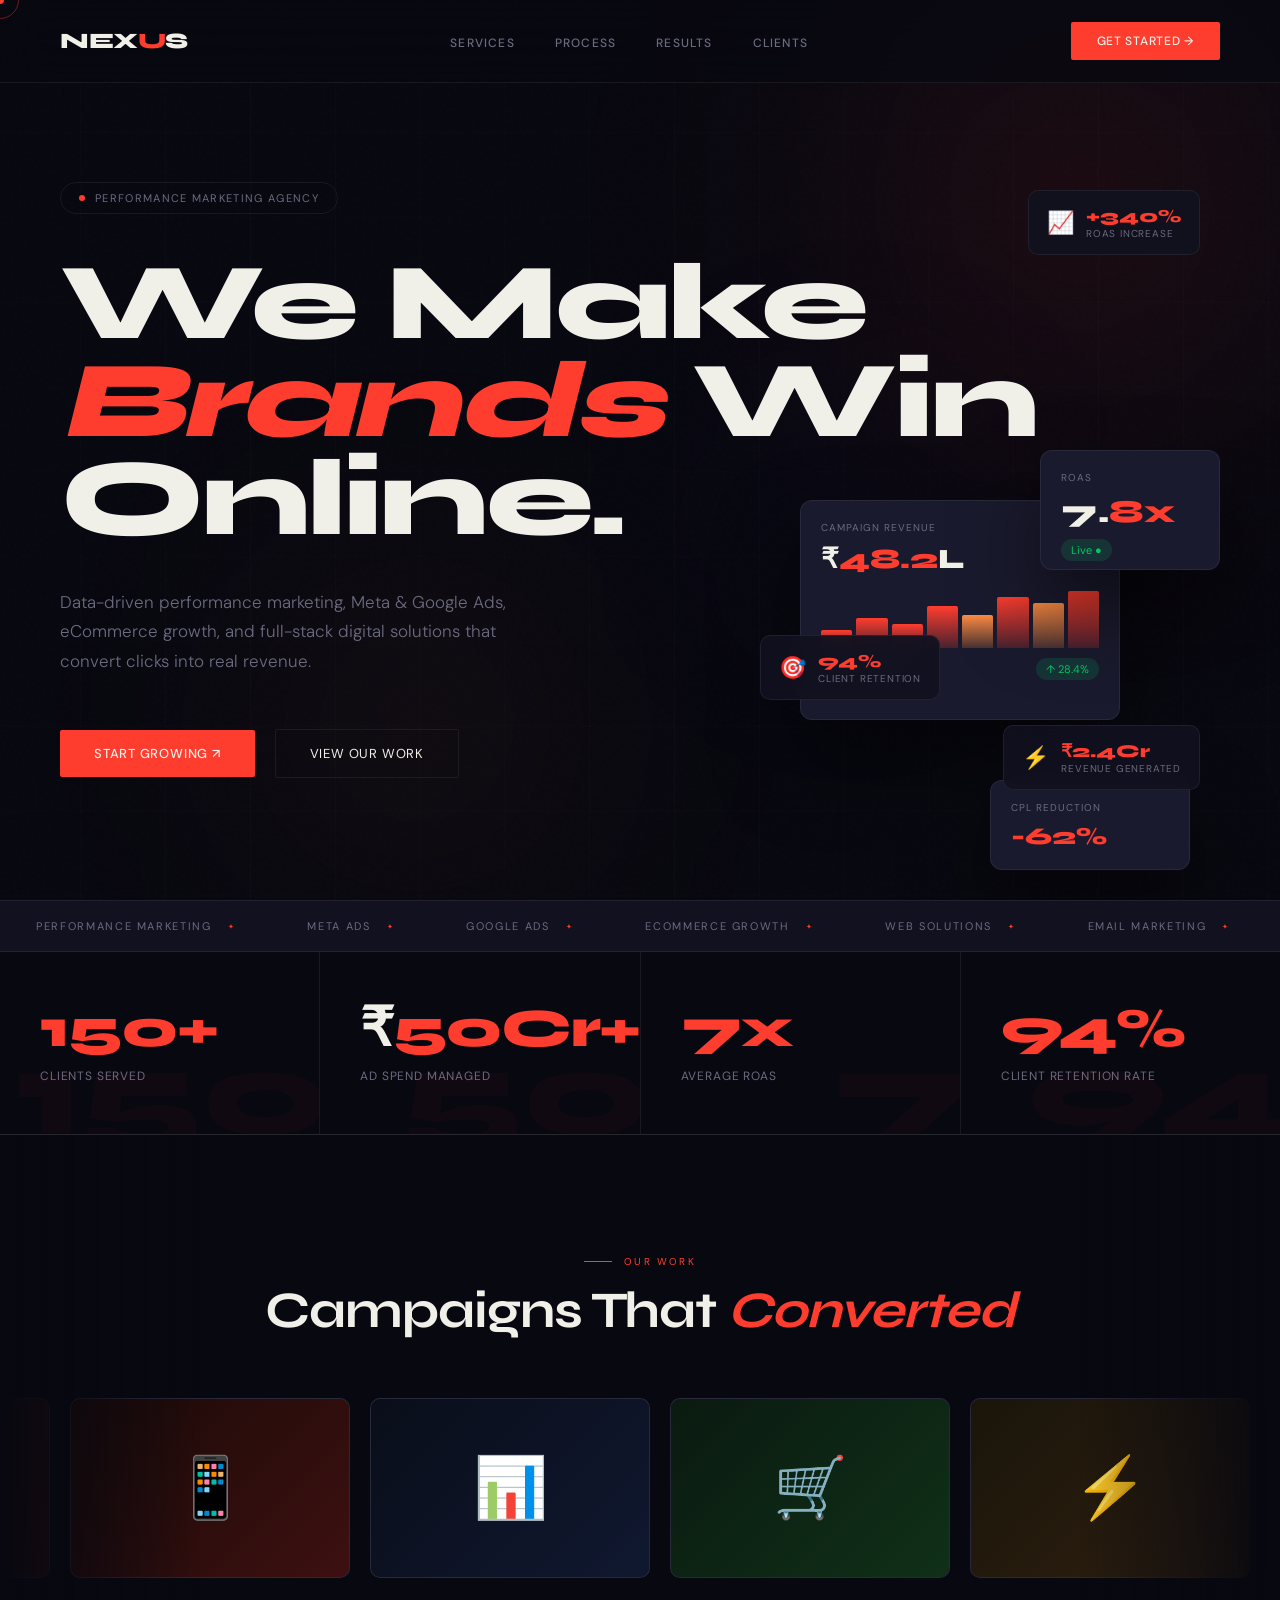
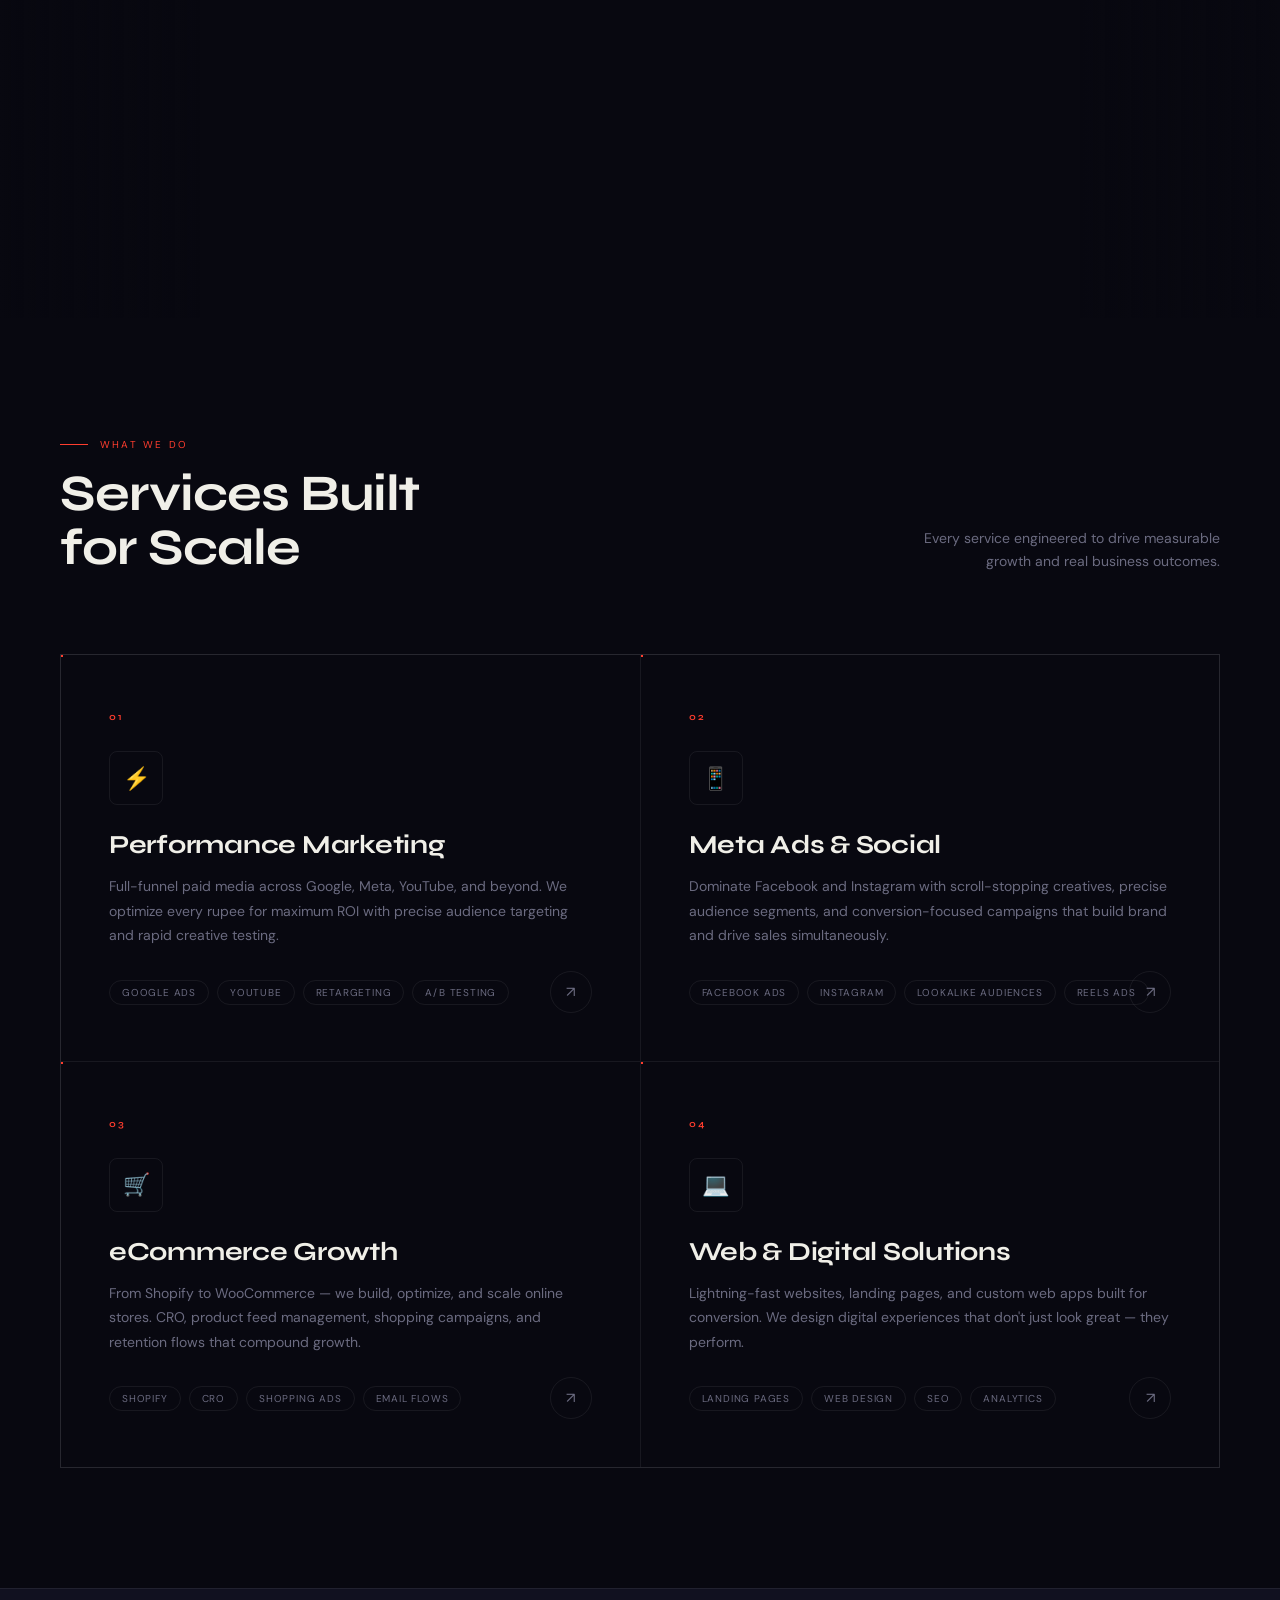
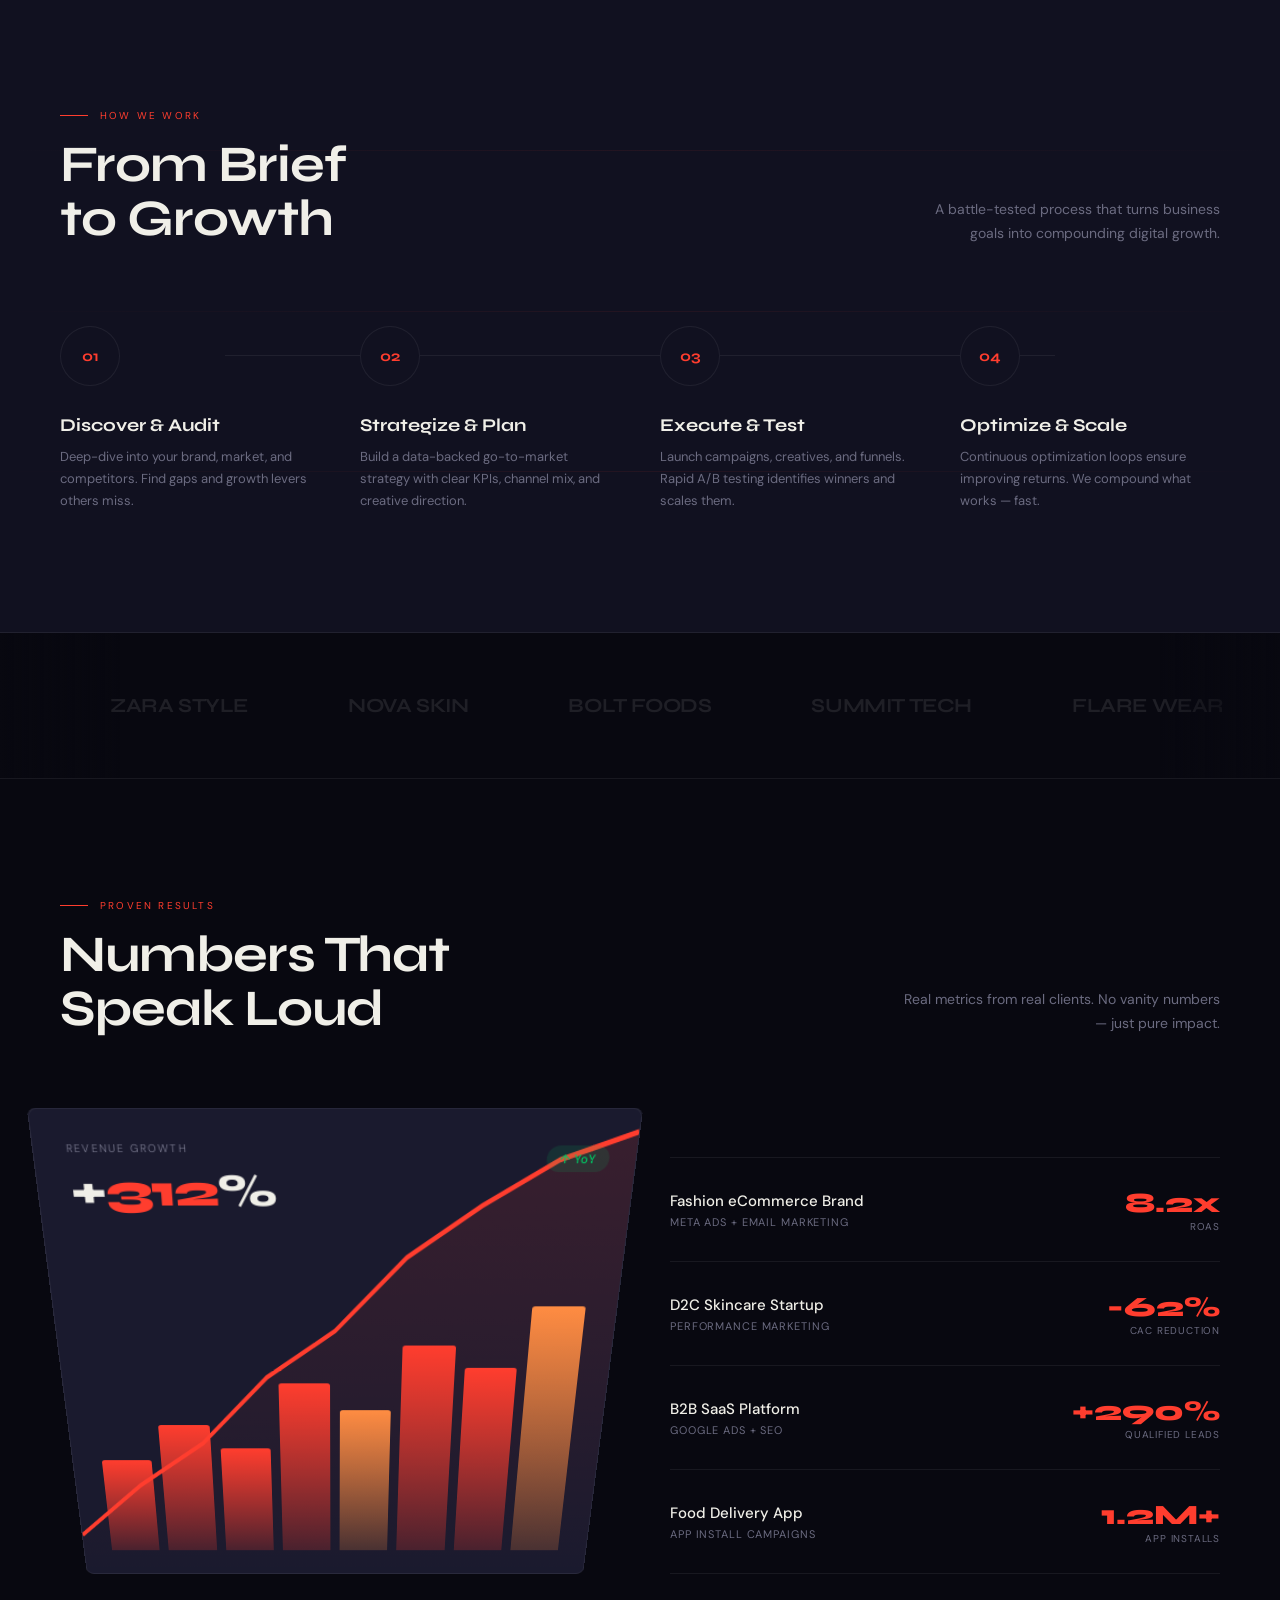
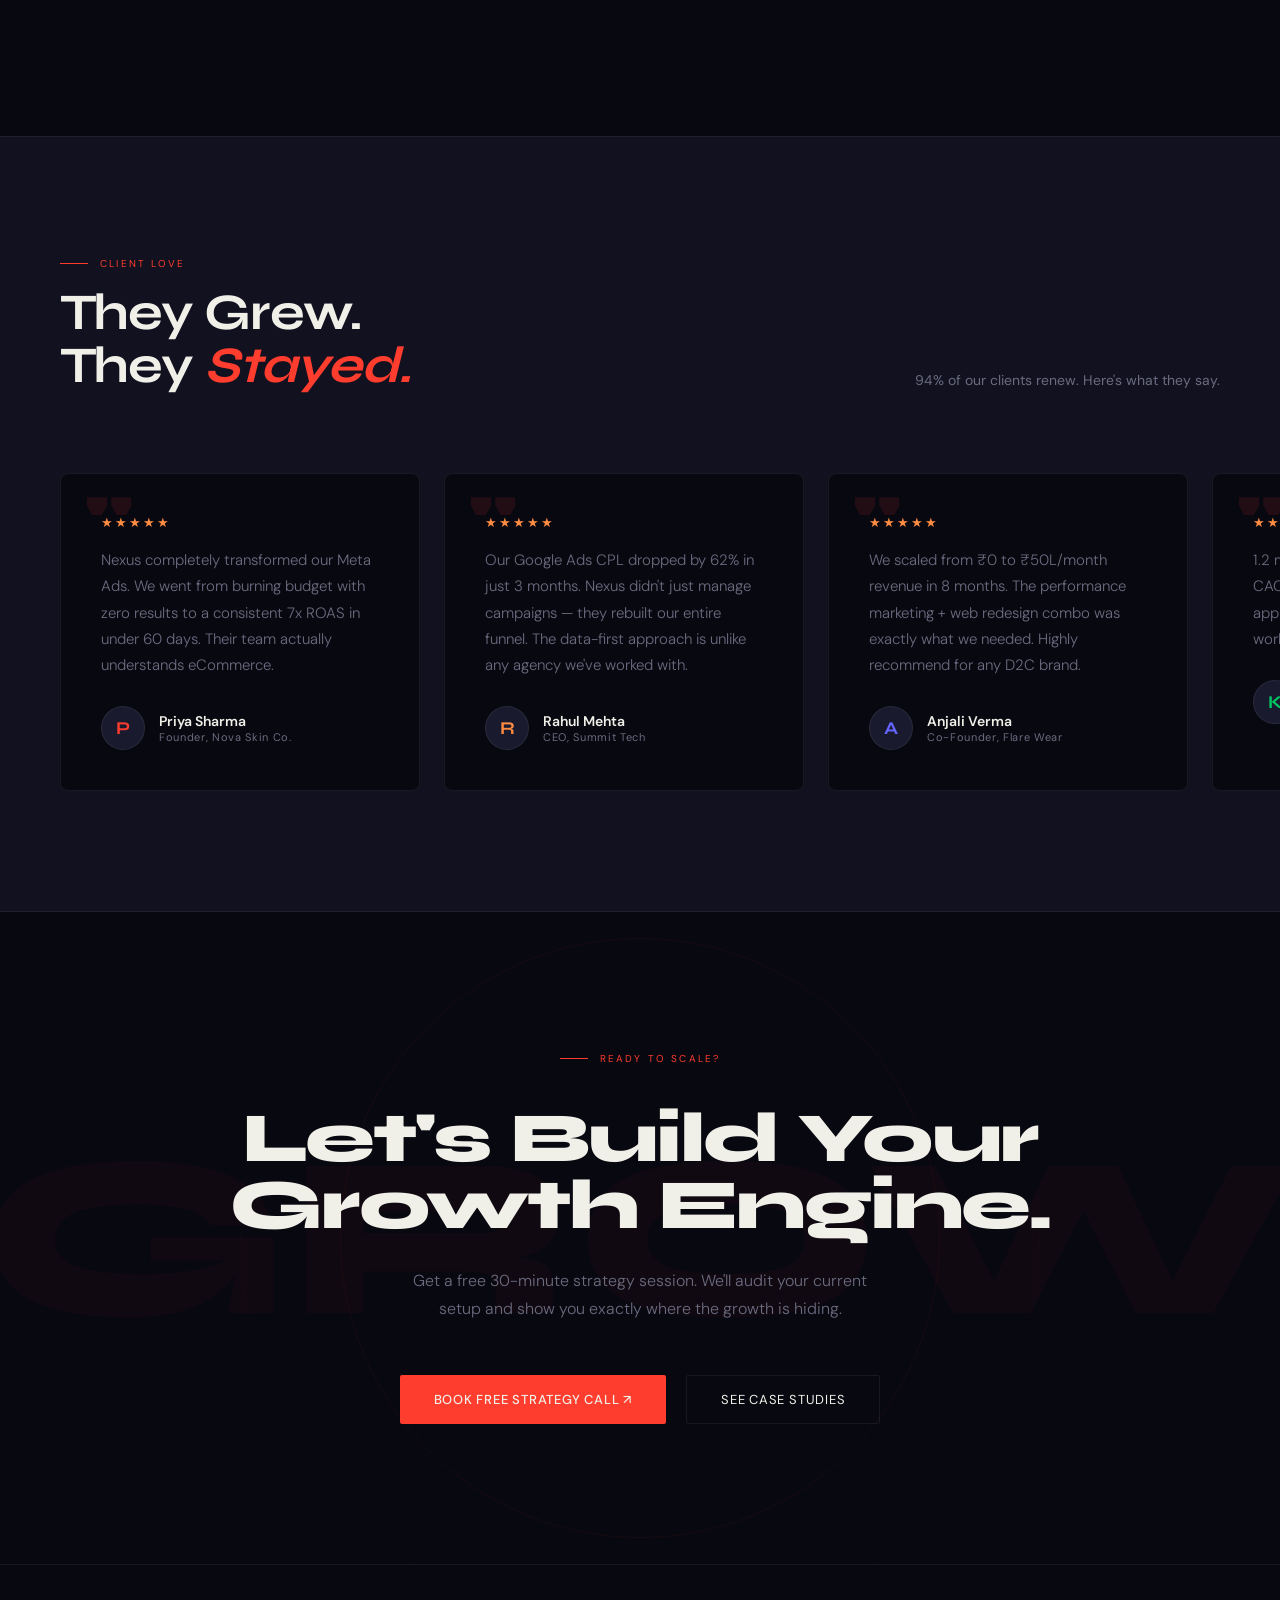
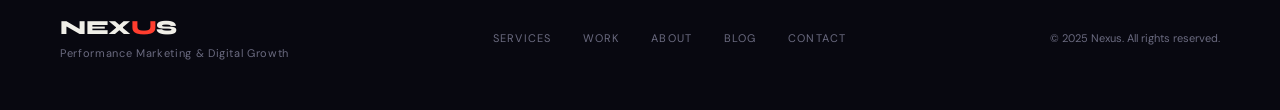
<file: index.html>
<!doctype html>
<html lang="en">
  <head>
    <meta charset="UTF-8" />
    <meta name="viewport" content="width=device-width, initial-scale=1.0" />
    <title>NEXUS — Performance Marketing & Digital Growth</title>
    <link
      href="https://fonts.googleapis.com/css2?family=Syne:wght@400;600;700;800&family=DM+Sans:ital,wght@0,300;0,400;0,500;1,300&display=swap"
      rel="stylesheet"
    />
    <link rel="stylesheet" href="style.css" />
  </head>
  <body>
    <div id="pbar"></div>
    <div id="cur">
      <div id="cur-dot"></div>
      <div id="cur-ring"></div>
    </div>

    <!-- NAV -->
    <nav id="nav">
      <a href="#" class="nav-logo">NEX<span>U</span>S</a>
      <ul class="nav-links">
        <li><a href="#services">Services</a></li>
        <li><a href="#process">Process</a></li>
        <li><a href="#results">Results</a></li>
        <li><a href="#clients">Clients</a></li>
      </ul>
      <button class="nav-cta">Get Started →</button>
    </nav>

    <!-- HERO -->
    <section class="hero">
      <div class="hero-grid"></div>
      <div class="orb orb-1"></div>
      <div class="orb orb-2"></div>
      <div class="orb orb-3"></div>
      <div class="fbadge fb2">
        <div class="bi">📈</div>
        <div>
          <div class="bv">+340%</div>
          <div class="bl">ROAS Increase</div>
        </div>
      </div>
      <div class="fbadge fb1">
        <div class="bi">⚡</div>
        <div>
          <div class="bv">₹2.4Cr</div>
          <div class="bl">Revenue Generated</div>
        </div>
      </div>
      <div class="fbadge fb3">
        <div class="bi">🎯</div>
        <div>
          <div class="bv">94%</div>
          <div class="bl">Client Retention</div>
        </div>
      </div>

      <!-- Dashboard visual -->
      <div class="hero-visual" id="hv">
        <div class="dc dm">
          <div class="dl">Campaign Revenue</div>
          <div class="dm-val">₹<span>48.2</span>L</div>
          <div class="mch">
            <div class="mb"></div>
            <div class="mb"></div>
            <div class="mb"></div>
            <div class="mb"></div>
            <div class="mb"></div>
            <div class="mb"></div>
            <div class="mb"></div>
            <div class="mb"></div>
          </div>
          <div class="mrow">
            <span class="dl">vs last month</span
            ><span class="mchip up">↑ 28.4%</span>
          </div>
        </div>
        <div class="dc ds">
          <div class="dl">ROAS</div>
          <div class="dm-val" style="font-size: 32px">7.<span>8x</span></div>
          <div class="mchip up" style="margin-top: 8px; display: inline-block">
            Live ●
          </div>
        </div>
        <div class="dc db">
          <div class="dl">CPL Reduction</div>
          <div class="dm-val" style="font-size: 24px"><span>-62%</span></div>
        </div>
      </div>

      <div class="hero-content">
        <div class="hero-tag">Performance Marketing Agency</div>
        <h1 class="hero-title">
          <span class="line"><span>We Make</span></span>
          <span class="line"
            ><span><em class="accent-word">Brands</em> Win</span></span
          >
          <span class="line"><span>Online.</span></span>
        </h1>
        <p class="hero-sub">
          Data-driven performance marketing, Meta & Google Ads, eCommerce
          growth, and full-stack digital solutions that convert clicks into real
          revenue.
        </p>
        <div class="hero-actions">
          <button class="btn-p">Start Growing ↗</button>
          <button class="btn-g">View Our Work</button>
        </div>
      </div>
    </section>

    <!-- MARQUEE -->
    <div class="mqs">
      <div class="mqt" id="mq">
        <div class="mqi">Performance Marketing</div>
        <div class="mqi">Meta Ads</div>
        <div class="mqi">Google Ads</div>
        <div class="mqi">eCommerce Growth</div>
        <div class="mqi">Web Solutions</div>
        <div class="mqi">Email Marketing</div>
        <div class="mqi">SEO & Content</div>
        <div class="mqi">Conversion Rate Optimization</div>
        <div class="mqi">Performance Marketing</div>
        <div class="mqi">Meta Ads</div>
        <div class="mqi">Google Ads</div>
        <div class="mqi">eCommerce Growth</div>
        <div class="mqi">Web Solutions</div>
        <div class="mqi">Email Marketing</div>
        <div class="mqi">SEO & Content</div>
        <div class="mqi">Conversion Rate Optimization</div>
      </div>
    </div>

    <!-- STATS -->
    <div class="stats">
      <div class="sc">
        <div class="scbg">150</div>
        <div class="sn"><span id="s1">0</span><span>+</span></div>
        <div class="slb">Clients Served</div>
      </div>
      <div class="sc d1">
        <div class="scbg">50</div>
        <div class="sn">₹<span id="s2">0</span><span>Cr+</span></div>
        <div class="slb">Ad Spend Managed</div>
      </div>
      <div class="sc d2">
        <div class="scbg">7</div>
        <div class="sn"><span id="s3">0</span><span>x</span></div>
        <div class="slb">Average ROAS</div>
      </div>
      <div class="sc d3">
        <div class="scbg">94</div>
        <div class="sn"><span id="s4">0</span><span>%</span></div>
        <div class="slb">Client Retention Rate</div>
      </div>
    </div>

    <!-- SHOWCASE -->
    <section class="showcase">
      <div class="sh rv">
        <div class="eye" style="justify-content: center">Our Work</div>
        <h2 class="stitle" style="text-align: center">
          Campaigns That <em class="accent-word">Converted</em>
        </h2>
      </div>
      <div class="sr" id="row1">
        <div class="scard">
          <div
            class="scimg"
            style="background: linear-gradient(135deg, #1a0a08, #3d1010)"
          >
            📱
          </div>
          <div class="sov">
            <strong>8.2x ROAS</strong><span>Fashion Meta Ads</span>
          </div>
        </div>
        <div class="scard">
          <div
            class="scimg"
            style="background: linear-gradient(135deg, #0a0e1a, #101830)"
          >
            📊
          </div>
          <div class="sov">
            <strong>+290% Leads</strong><span>B2B Google Ads</span>
          </div>
        </div>
        <div class="scard">
          <div
            class="scimg"
            style="background: linear-gradient(135deg, #0a1a10, #103018)"
          >
            🛒
          </div>
          <div class="sov">
            <strong>₹1.2Cr Sales</strong><span>eCommerce Growth</span>
          </div>
        </div>
        <div class="scard">
          <div
            class="scimg"
            style="background: linear-gradient(135deg, #1a150a, #302010)"
          >
            ⚡
          </div>
          <div class="sov">
            <strong>-62% CAC</strong><span>Performance Marketing</span>
          </div>
        </div>
        <div class="scard">
          <div
            class="scimg"
            style="background: linear-gradient(135deg, #150a1a, #201030)"
          >
            🎯
          </div>
          <div class="sov">
            <strong>1.2M Installs</strong><span>App Campaign</span>
          </div>
        </div>
        <div class="scard">
          <div
            class="scimg"
            style="background: linear-gradient(135deg, #1a0a0a, #2d1010)"
          >
            💻
          </div>
          <div class="sov">
            <strong>Top 3 Rankings</strong><span>SEO Domination</span>
          </div>
        </div>
        <div class="scard">
          <div
            class="scimg"
            style="background: linear-gradient(135deg, #1a0a08, #3d1010)"
          >
            📱
          </div>
          <div class="sov">
            <strong>8.2x ROAS</strong><span>Fashion Meta Ads</span>
          </div>
        </div>
        <div class="scard">
          <div
            class="scimg"
            style="background: linear-gradient(135deg, #0a0e1a, #101830)"
          >
            📊
          </div>
          <div class="sov">
            <strong>+290% Leads</strong><span>B2B Google Ads</span>
          </div>
        </div>
        <div class="scard">
          <div
            class="scimg"
            style="background: linear-gradient(135deg, #0a1a10, #103018)"
          >
            🛒
          </div>
          <div class="sov">
            <strong>₹1.2Cr Sales</strong><span>eCommerce Growth</span>
          </div>
        </div>
        <div class="scard">
          <div
            class="scimg"
            style="background: linear-gradient(135deg, #1a150a, #302010)"
          >
            ⚡
          </div>
          <div class="sov">
            <strong>-62% CAC</strong><span>Performance Marketing</span>
          </div>
        </div>
        <div class="scard">
          <div
            class="scimg"
            style="background: linear-gradient(135deg, #150a1a, #201030)"
          >
            🎯
          </div>
          <div class="sov">
            <strong>1.2M Installs</strong><span>App Campaign</span>
          </div>
        </div>
        <div class="scard">
          <div
            class="scimg"
            style="background: linear-gradient(135deg, #1a0a0a, #2d1010)"
          >
            💻
          </div>
          <div class="sov">
            <strong>Top 3 Rankings</strong><span>SEO Domination</span>
          </div>
        </div>
      </div>
      <div class="sr rev" id="row2">
        <div class="scard">
          <div
            class="scimg"
            style="background: linear-gradient(135deg, #0d1a0a, #1a3010)"
          >
            📧
          </div>
          <div class="sov">
            <strong>42% Open Rate</strong><span>Email Campaigns</span>
          </div>
        </div>
        <div class="scard">
          <div
            class="scimg"
            style="background: linear-gradient(135deg, #1a0d0a, #301a10)"
          >
            🔥
          </div>
          <div class="sov">
            <strong>+180% CTR</strong><span>Creative Testing</span>
          </div>
        </div>
        <div class="scard">
          <div
            class="scimg"
            style="background: linear-gradient(135deg, #0a1a18, #103028)"
          >
            📍
          </div>
          <div class="sov">
            <strong>Local SEO #1</strong><span>Search Domination</span>
          </div>
        </div>
        <div class="scard">
          <div
            class="scimg"
            style="background: linear-gradient(135deg, #1a1a0a, #303010)"
          >
            💰
          </div>
          <div class="sov">
            <strong>3.6x ROI</strong><span>Funnel Optimization</span>
          </div>
        </div>
        <div class="scard">
          <div
            class="scimg"
            style="background: linear-gradient(135deg, #0a0a1a, #101028)"
          >
            🚀
          </div>
          <div class="sov">
            <strong>0→₹50L/mo</strong><span>Brand Launch</span>
          </div>
        </div>
        <div class="scard">
          <div
            class="scimg"
            style="background: linear-gradient(135deg, #1a0a12, #2d1020)"
          >
            📸
          </div>
          <div class="sov">
            <strong>5M Reach</strong><span>Social Campaigns</span>
          </div>
        </div>
        <div class="scard">
          <div
            class="scimg"
            style="background: linear-gradient(135deg, #0d1a0a, #1a3010)"
          >
            📧
          </div>
          <div class="sov">
            <strong>42% Open Rate</strong><span>Email Campaigns</span>
          </div>
        </div>
        <div class="scard">
          <div
            class="scimg"
            style="background: linear-gradient(135deg, #1a0d0a, #301a10)"
          >
            🔥
          </div>
          <div class="sov">
            <strong>+180% CTR</strong><span>Creative Testing</span>
          </div>
        </div>
        <div class="scard">
          <div
            class="scimg"
            style="background: linear-gradient(135deg, #0a1a18, #103028)"
          >
            📍
          </div>
          <div class="sov">
            <strong>Local SEO #1</strong><span>Search Domination</span>
          </div>
        </div>
        <div class="scard">
          <div
            class="scimg"
            style="background: linear-gradient(135deg, #1a1a0a, #303010)"
          >
            💰
          </div>
          <div class="sov">
            <strong>3.6x ROI</strong><span>Funnel Optimization</span>
          </div>
        </div>
        <div class="scard">
          <div
            class="scimg"
            style="background: linear-gradient(135deg, #0a0a1a, #101028)"
          >
            🚀
          </div>
          <div class="sov">
            <strong>0→₹50L/mo</strong><span>Brand Launch</span>
          </div>
        </div>
        <div class="scard">
          <div
            class="scimg"
            style="background: linear-gradient(135deg, #1a0a12, #2d1020)"
          >
            📸
          </div>
          <div class="sov">
            <strong>5M Reach</strong><span>Social Campaigns</span>
          </div>
        </div>
      </div>
    </section>

    <!-- SERVICES -->
    <section class="services" id="services">
      <div class="sec-hdr rv">
        <div>
          <div class="eye">What We Do</div>
          <h2 class="stitle">Services Built<br />for Scale</h2>
        </div>
        <p class="sdesc">
          Every service engineered to drive measurable growth and real business
          outcomes.
        </p>
      </div>
      <div class="sgrid">
        <div class="svc">
          <div class="snum">01</div>
          <div class="sico">⚡</div>
          <h3 class="snm">Performance Marketing</h3>
          <p class="sdc">
            Full-funnel paid media across Google, Meta, YouTube, and beyond. We
            optimize every rupee for maximum ROI with precise audience targeting
            and rapid creative testing.
          </p>
          <div class="stgs">
            <span class="stg">Google Ads</span><span class="stg">YouTube</span
            ><span class="stg">Retargeting</span
            ><span class="stg">A/B Testing</span>
          </div>
          <div class="sarr">↗</div>
        </div>
        <div class="svc d1">
          <div class="snum">02</div>
          <div class="sico">📱</div>
          <h3 class="snm">Meta Ads & Social</h3>
          <p class="sdc">
            Dominate Facebook and Instagram with scroll-stopping creatives,
            precise audience segments, and conversion-focused campaigns that
            build brand and drive sales simultaneously.
          </p>
          <div class="stgs">
            <span class="stg">Facebook Ads</span
            ><span class="stg">Instagram</span
            ><span class="stg">Lookalike Audiences</span
            ><span class="stg">Reels Ads</span>
          </div>
          <div class="sarr">↗</div>
        </div>
        <div class="svc d2">
          <div class="snum">03</div>
          <div class="sico">🛒</div>
          <h3 class="snm">eCommerce Growth</h3>
          <p class="sdc">
            From Shopify to WooCommerce — we build, optimize, and scale online
            stores. CRO, product feed management, shopping campaigns, and
            retention flows that compound growth.
          </p>
          <div class="stgs">
            <span class="stg">Shopify</span><span class="stg">CRO</span
            ><span class="stg">Shopping Ads</span
            ><span class="stg">Email Flows</span>
          </div>
          <div class="sarr">↗</div>
        </div>
        <div class="svc d3">
          <div class="snum">04</div>
          <div class="sico">💻</div>
          <h3 class="snm">Web & Digital Solutions</h3>
          <p class="sdc">
            Lightning-fast websites, landing pages, and custom web apps built
            for conversion. We design digital experiences that don't just look
            great — they perform.
          </p>
          <div class="stgs">
            <span class="stg">Landing Pages</span
            ><span class="stg">Web Design</span><span class="stg">SEO</span
            ><span class="stg">Analytics</span>
          </div>
          <div class="sarr">↗</div>
        </div>
      </div>
    </section>

    <!-- PROCESS -->
    <section class="process" id="process">
      <div class="bglines">
        <div class="bgl"></div>
        <div class="bgl"></div>
        <div class="bgl"></div>
      </div>
      <div class="sec-hdr rv">
        <div>
          <div class="eye">How We Work</div>
          <h2 class="stitle">From Brief<br />to Growth</h2>
        </div>
        <p class="sdesc">
          A battle-tested process that turns business goals into compounding
          digital growth.
        </p>
      </div>
      <div class="psteps">
        <div class="pst">
          <div class="pdot">01</div>
          <h3 class="ptitle">Discover & Audit</h3>
          <p class="pdesc">
            Deep-dive into your brand, market, and competitors. Find gaps and
            growth levers others miss.
          </p>
        </div>
        <div class="pst d1">
          <div class="pdot">02</div>
          <h3 class="ptitle">Strategize & Plan</h3>
          <p class="pdesc">
            Build a data-backed go-to-market strategy with clear KPIs, channel
            mix, and creative direction.
          </p>
        </div>
        <div class="pst d2">
          <div class="pdot">03</div>
          <h3 class="ptitle">Execute & Test</h3>
          <p class="pdesc">
            Launch campaigns, creatives, and funnels. Rapid A/B testing
            identifies winners and scales them.
          </p>
        </div>
        <div class="pst d3">
          <div class="pdot">04</div>
          <h3 class="ptitle">Optimize & Scale</h3>
          <p class="pdesc">
            Continuous optimization loops ensure improving returns. We compound
            what works — fast.
          </p>
        </div>
      </div>
    </section>

    <!-- BRANDS -->
    <section class="brands" id="clients">
      <div class="brt">
        <div class="bri">ZARA STYLE</div>
        <div class="bri">NOVA SKIN</div>
        <div class="bri">BOLT FOODS</div>
        <div class="bri">SUMMIT TECH</div>
        <div class="bri">FLARE WEAR</div>
        <div class="bri">VELOX APP</div>
        <div class="bri">ORBIT SaaS</div>
        <div class="bri">KIRA BEAUTY</div>
        <div class="bri">PULSE D2C</div>
        <div class="bri">NEXWAVE</div>
        <div class="bri">ZARA STYLE</div>
        <div class="bri">NOVA SKIN</div>
        <div class="bri">BOLT FOODS</div>
        <div class="bri">SUMMIT TECH</div>
        <div class="bri">FLARE WEAR</div>
        <div class="bri">VELOX APP</div>
        <div class="bri">ORBIT SaaS</div>
        <div class="bri">KIRA BEAUTY</div>
        <div class="bri">PULSE D2C</div>
        <div class="bri">NEXWAVE</div>
      </div>
    </section>

    <!-- RESULTS -->
    <section class="results" id="results">
      <div class="sec-hdr rv">
        <div>
          <div class="eye">Proven Results</div>
          <h2 class="stitle">Numbers That<br />Speak Loud</h2>
        </div>
        <p class="sdesc">
          Real metrics from real clients. No vanity numbers — just pure impact.
        </p>
      </div>
      <div class="rgrid">
        <div class="rvis" id="rv">
          <svg class="csvg" viewBox="0 0 320 200" preserveAspectRatio="none">
            <defs>
              <linearGradient id="cg" x1="0" y1="0" x2="0" y2="1">
                <stop offset="0%" stop-color="#ff3d2e" stop-opacity=".6" />
                <stop offset="100%" stop-color="#ff3d2e" stop-opacity="0" />
              </linearGradient>
            </defs>
            <path
              class="cfill"
              d="M0,180 L40,155 L80,135 L120,105 L160,85 L200,55 L240,35 L280,18 L320,8 L320,200 L0,200 Z"
            />
            <path
              class="cpath"
              d="M0,180 L40,155 L80,135 L120,105 L160,85 L200,55 L240,35 L280,18 L320,8"
            />
          </svg>
          <div class="clbl">Revenue Growth</div>
          <div class="cval">+<span>312</span>%</div>
          <div class="ctrend">↑ YoY</div>
          <div class="cbars">
            <div class="cbar"></div>
            <div class="cbar"></div>
            <div class="cbar"></div>
            <div class="cbar"></div>
            <div class="cbar"></div>
            <div class="cbar"></div>
            <div class="cbar"></div>
            <div class="cbar"></div>
          </div>
        </div>
        <div class="rlist">
          <div class="ritem">
            <div>
              <div class="rnm">Fashion eCommerce Brand</div>
              <div class="rcat">Meta Ads + Email Marketing</div>
            </div>
            <div>
              <div class="rval">8.2x</div>
              <div class="rtype">ROAS</div>
            </div>
          </div>
          <div class="ritem d1">
            <div>
              <div class="rnm">D2C Skincare Startup</div>
              <div class="rcat">Performance Marketing</div>
            </div>
            <div>
              <div class="rval">-62%</div>
              <div class="rtype">CAC Reduction</div>
            </div>
          </div>
          <div class="ritem d2">
            <div>
              <div class="rnm">B2B SaaS Platform</div>
              <div class="rcat">Google Ads + SEO</div>
            </div>
            <div>
              <div class="rval">+290%</div>
              <div class="rtype">Qualified Leads</div>
            </div>
          </div>
          <div class="ritem d3">
            <div>
              <div class="rnm">Food Delivery App</div>
              <div class="rcat">App Install Campaigns</div>
            </div>
            <div>
              <div class="rval">1.2M+</div>
              <div class="rtype">App Installs</div>
            </div>
          </div>
        </div>
      </div>
    </section>

    <!-- TESTIMONIALS -->
    <section class="testi">
      <div class="sec-hdr rv">
        <div>
          <div class="eye">Client Love</div>
          <h2 class="stitle">
            They Grew.<br />They <em class="accent-word">Stayed.</em>
          </h2>
        </div>
        <p class="sdesc">94% of our clients renew. Here's what they say.</p>
      </div>
      <div class="tslider">
        <div class="tc">
          <div class="tcstars">★★★★★</div>
          <p class="tctxt">
            Nexus completely transformed our Meta Ads. We went from burning
            budget with zero results to a consistent 7x ROAS in under 60 days.
            Their team actually understands eCommerce.
          </p>
          <div class="tca">
            <div class="tcav" style="color: var(--accent)">P</div>
            <div>
              <div class="tcnm">Priya Sharma</div>
              <div class="tcrl">Founder, Nova Skin Co.</div>
            </div>
          </div>
        </div>
        <div class="tc d1">
          <div class="tcstars">★★★★★</div>
          <p class="tctxt">
            Our Google Ads CPL dropped by 62% in just 3 months. Nexus didn't
            just manage campaigns — they rebuilt our entire funnel. The
            data-first approach is unlike any agency we've worked with.
          </p>
          <div class="tca">
            <div class="tcav" style="color: var(--accent2)">R</div>
            <div>
              <div class="tcnm">Rahul Mehta</div>
              <div class="tcrl">CEO, Summit Tech</div>
            </div>
          </div>
        </div>
        <div class="tc d2">
          <div class="tcstars">★★★★★</div>
          <p class="tctxt">
            We scaled from ₹0 to ₹50L/month revenue in 8 months. The performance
            marketing + web redesign combo was exactly what we needed. Highly
            recommend for any D2C brand.
          </p>
          <div class="tca">
            <div class="tcav" style="color: #6464ff">A</div>
            <div>
              <div class="tcnm">Anjali Verma</div>
              <div class="tcrl">Co-Founder, Flare Wear</div>
            </div>
          </div>
        </div>
        <div class="tc d3">
          <div class="tcstars">★★★★★</div>
          <p class="tctxt">
            1.2 million app installs in 6 months at a CAC we never thought
            possible. Nexus's app campaign expertise is genuinely world-class.
          </p>
          <div class="tca">
            <div class="tcav" style="color: #00c864">K</div>
            <div>
              <div class="tcnm">Karan Patel</div>
              <div class="tcrl">Product Head, Bolt Foods</div>
            </div>
          </div>
        </div>
      </div>
    </section>

    <!-- CTA -->
    <section class="cta">
      <div class="cta-bgt">GROW</div>
      <div class="cring cr1"></div>
      <div class="cring cr2"></div>
      <div class="ctac">
        <div
          class="rv"
          style="display: flex; justify-content: center; margin-bottom: 24px"
        >
          <div class="eye">Ready to Scale?</div>
        </div>
        <h2 class="cttitle rv d1">Let's Build Your<br />Growth Engine.</h2>
        <p class="ctsub rv d2">
          Get a free 30-minute strategy session. We'll audit your current setup
          and show you exactly where the growth is hiding.
        </p>
        <div class="ctabt rv d3">
          <button class="btn-p">Book Free Strategy Call ↗</button>
          <button class="btn-g">See Case Studies</button>
        </div>
      </div>
    </section>

    <!-- FOOTER -->
    <footer>
      <div>
        <div class="fb">NEX<span>U</span>S</div>
        <div class="ft">Performance Marketing & Digital Growth</div>
      </div>
      <div class="fl">
        <a href="#">Services</a><a href="#">Work</a><a href="#">About</a
        ><a href="#">Blog</a><a href="#">Contact</a>
      </div>
      <div class="fc">© 2025 Nexus. All rights reserved.</div>
    </footer>
    <script src="script.js"></script>
  </body>
</html>
</file>
<file: style.css>
:root {
  --black: #080810;
  --white: #f0efe8;
  --accent: #ff3d2e;
  --accent2: #ff8c42;
  --muted: #111120;
  --muted2: #1a1a2e;
  --text-dim: #6b6b80;
  --border: rgba(240, 239, 232, 0.07);
}
*,
*::before,
*::after {
  margin: 0;
  padding: 0;
  box-sizing: border-box;
}
html {
  scroll-behavior: smooth;
}
body {
  background: var(--black);
  color: var(--white);
  font-family: "DM Sans", sans-serif;
  overflow-x: hidden;
  cursor: none;
}

/* CURSOR */
#cur {
  position: fixed;
  top: 0;
  left: 0;
  z-index: 9999;
  pointer-events: none;
}
#cur-dot {
  width: 8px;
  height: 8px;
  background: var(--accent);
  border-radius: 50%;
  transform: translate(-50%, -50%);
}
#cur-ring {
  position: absolute;
  top: 0;
  left: 0;
  width: 38px;
  height: 38px;
  border: 1.5px solid rgba(255, 61, 46, 0.4);
  border-radius: 50%;
  transform: translate(-50%, -50%);
  transition:
    width 0.2s,
    height 0.2s,
    border-color 0.2s,
    background 0.2s;
}
.hover-on #cur-ring {
  width: 60px;
  height: 60px;
  border-color: var(--accent);
  background: rgba(255, 61, 46, 0.06);
}

/* NOISE */
body::before {
  content: "";
  position: fixed;
  inset: 0;
  z-index: 1;
  pointer-events: none;
  opacity: 0.3;
  background-image: url("data:image/svg+xml,%3Csvg viewBox='0 0 256 256' xmlns='http://www.w3.org/2000/svg'%3E%3Cfilter id='n'%3E%3CfeTurbulence type='fractalNoise' baseFrequency='.9' numOctaves='4' stitchTiles='stitch'/%3E%3C/filter%3E%3Crect width='100%25' height='100%25' filter='url(%23n)' opacity='.04'/%3E%3C/svg%3E");
}

/* PROGRESS BAR */
#pbar {
  position: fixed;
  top: 0;
  left: 0;
  height: 2px;
  z-index: 8000;
  background: linear-gradient(90deg, var(--accent), var(--accent2));
  transform-origin: left;
  transform: scaleX(0);
}

/* NAV */
nav {
  position: fixed;
  top: 0;
  left: 0;
  right: 0;
  z-index: 200;
  padding: 22px 60px;
  display: flex;
  align-items: center;
  justify-content: space-between;
  border-bottom: 1px solid var(--border);
  backdrop-filter: blur(24px);
  background: rgba(8, 8, 16, 0.75);
  transition: background 0.4s;
}
.nav-logo {
  font-family: "Syne", sans-serif;
  font-weight: 800;
  font-size: 22px;
  letter-spacing: -0.5px;
  color: var(--white);
  text-decoration: none;
}
.nav-logo span {
  color: var(--accent);
}
.nav-links {
  display: flex;
  gap: 40px;
  list-style: none;
}
.nav-links a {
  font-size: 12px;
  letter-spacing: 0.1em;
  text-transform: uppercase;
  color: var(--text-dim);
  text-decoration: none;
  transition: color 0.3s;
  font-weight: 500;
}
.nav-links a:hover {
  color: var(--white);
}
.nav-cta {
  background: var(--accent);
  color: var(--white);
  border: none;
  padding: 11px 26px;
  border-radius: 2px;
  font-family: "DM Sans", sans-serif;
  font-size: 12px;
  font-weight: 500;
  letter-spacing: 0.06em;
  text-transform: uppercase;
  cursor: none;
  transition: all 0.3s;
}
.nav-cta:hover {
  background: var(--accent2);
  transform: translateY(-1px);
}

/* HERO */
.hero {
  min-height: 100vh;
  display: flex;
  flex-direction: column;
  justify-content: center;
  padding: 140px 60px 80px;
  position: relative;
  overflow: hidden;
}
.hero-grid {
  position: absolute;
  inset: -10%;
  z-index: 0;
  background-image:
    linear-gradient(rgba(240, 239, 232, 0.025) 1px, transparent 1px),
    linear-gradient(90deg, rgba(240, 239, 232, 0.025) 1px, transparent 1px);
  background-size: 80px 80px;
  animation: gridShift 22s linear infinite;
  transform-origin: center center;
  will-change: transform;
}
@keyframes gridShift {
  to {
    background-position: 0 80px;
  }
}
.orb {
  position: absolute;
  border-radius: 50%;
  filter: blur(130px);
  pointer-events: none;
}
.orb-1 {
  width: 700px;
  height: 700px;
  background: radial-gradient(
    circle,
    rgba(255, 61, 46, 0.13) 0%,
    transparent 70%
  );
  top: -150px;
  right: -150px;
  animation: orbF 9s ease-in-out infinite;
}
.orb-2 {
  width: 450px;
  height: 450px;
  background: radial-gradient(
    circle,
    rgba(255, 140, 66, 0.09) 0%,
    transparent 70%
  );
  bottom: -50px;
  left: 15%;
  animation: orbF 11s ease-in-out infinite reverse;
}
.orb-3 {
  width: 300px;
  height: 300px;
  background: radial-gradient(
    circle,
    rgba(100, 80, 255, 0.07) 0%,
    transparent 70%
  );
  top: 40%;
  left: 55%;
  animation: orbF 7s ease-in-out 2s infinite;
}
@keyframes orbF {
  0%,
  100% {
    transform: translateY(0) scale(1);
  }
  50% {
    transform: translateY(-50px) scale(1.06);
  }
}
.hero-content {
  position: relative;
  z-index: 2;
  max-width: 1100px;
}
.hero-tag {
  display: inline-flex;
  align-items: center;
  gap: 10px;
  border: 1px solid var(--border);
  padding: 8px 18px;
  border-radius: 100px;
  font-size: 11px;
  letter-spacing: 0.12em;
  text-transform: uppercase;
  color: var(--text-dim);
  margin-bottom: 40px;
  opacity: 0;
  transform: translateY(20px);
  transition:
    opacity 0.7s ease,
    transform 0.7s ease;
}
.hero-tag.revealed {
  opacity: 1;
  transform: translateY(0);
}
.hero-tag::before {
  content: "";
  width: 6px;
  height: 6px;
  background: var(--accent);
  border-radius: 50%;
  animation: pulse 2s infinite;
}
@keyframes pulse {
  0%,
  100% {
    opacity: 1;
    transform: scale(1);
  }
  50% {
    opacity: 0.4;
    transform: scale(0.6);
  }
}
.hero-title {
  font-family: "Syne", sans-serif;
  font-size: clamp(56px, 8.5vw, 124px);
  font-weight: 800;
  line-height: 0.9;
  letter-spacing: -0.03em;
  margin-bottom: 40px;
}
.hero-title .line {
  overflow: hidden;
  display: block;
}
.hero-title .line span {
  display: block;
  transform: translateY(105%) skewY(3deg);
  opacity: 0;
  transition:
    transform 1.1s cubic-bezier(0.16, 1, 0.3, 1),
    opacity 0.8s ease;
}
.hero-title .line span.revealed {
  transform: translateY(0) skewY(0);
  opacity: 1;
}
.hero-title .line:nth-child(1) span.revealed {
  transition-delay: 0.05s;
}
.hero-title .line:nth-child(2) span.revealed {
  transition-delay: 0.22s;
}
.hero-title .line:nth-child(3) span.revealed {
  transition-delay: 0.38s;
}
@keyframes lineRev {
  from {
    transform: translateY(105%) skewY(3deg);
    opacity: 0;
  }
  to {
    transform: translateY(0) skewY(0);
    opacity: 1;
  }
}
.accent-word {
  color: var(--accent);
  font-style: italic;
}
.hero-sub {
  font-size: 17px;
  color: var(--text-dim);
  font-weight: 300;
  max-width: 500px;
  line-height: 1.75;
  margin-bottom: 52px;
  opacity: 0;
  transform: translateY(24px);
  transition:
    opacity 0.8s ease 0.7s,
    transform 0.8s ease 0.7s;
}
.hero-sub.revealed {
  opacity: 1;
  transform: translateY(0);
}
.hero-actions {
  display: flex;
  align-items: center;
  gap: 20px;
  opacity: 0;
  transform: translateY(24px);
  transition:
    opacity 0.8s ease 0.9s,
    transform 0.8s ease 0.9s;
}
.hero-actions.revealed {
  opacity: 1;
  transform: translateY(0);
}
@keyframes fadeUp {
  from {
    opacity: 0;
    transform: translateY(32px);
  }
  to {
    opacity: 1;
    transform: translateY(0);
  }
}

/* BUTTONS */
.btn-p {
  background: var(--accent);
  color: var(--white);
  border: none;
  padding: 15px 34px;
  border-radius: 2px;
  font-family: "DM Sans", sans-serif;
  font-size: 13px;
  font-weight: 500;
  letter-spacing: 0.06em;
  text-transform: uppercase;
  cursor: none;
  transition: all 0.35s;
  display: inline-flex;
  align-items: center;
  gap: 10px;
  position: relative;
  overflow: hidden;
}
.btn-p::after {
  content: "";
  position: absolute;
  inset: 0;
  background: linear-gradient(
    120deg,
    transparent 30%,
    rgba(255, 255, 255, 0.18) 50%,
    transparent 70%
  );
  transform: translateX(-120%);
  transition: transform 0.55s;
}
.btn-p:hover::after {
  transform: translateX(120%);
}
.btn-p:hover {
  transform: translateY(-2px);
  box-shadow: 0 22px 44px rgba(255, 61, 46, 0.32);
}
.btn-g {
  color: var(--white);
  border: 1px solid var(--border);
  background: transparent;
  padding: 15px 34px;
  border-radius: 2px;
  font-family: "DM Sans", sans-serif;
  font-size: 13px;
  font-weight: 400;
  letter-spacing: 0.06em;
  text-transform: uppercase;
  cursor: none;
  transition: all 0.3s;
}
.btn-g:hover {
  border-color: rgba(240, 239, 232, 0.3);
  background: rgba(240, 239, 232, 0.04);
}

/* FLOATING BADGES */
.fbadge {
  position: absolute;
  background: rgba(17, 17, 32, 0.9);
  border: 1px solid var(--border);
  border-radius: 10px;
  padding: 14px 18px;
  display: flex;
  align-items: center;
  gap: 12px;
  z-index: 3;
  backdrop-filter: blur(12px);
  animation: fltUp 6s ease-in-out infinite;
}
.fb1 {
  bottom: 110px;
  right: 80px;
}
.fb2 {
  top: 190px;
  right: 80px;
  animation-delay: -3s;
}
.fb3 {
  bottom: 200px;
  right: 340px;
  animation-delay: -1.5s;
}
@keyframes fltUp {
  0%,
  100% {
    transform: translateY(0) rotate(0deg);
  }
  33% {
    transform: translateY(-14px) rotate(0.4deg);
  }
  66% {
    transform: translateY(-7px) rotate(-0.3deg);
  }
}
.bi {
  font-size: 22px;
}
.bv {
  font-family: "Syne", sans-serif;
  font-size: 18px;
  font-weight: 800;
  color: var(--accent);
}
.bl {
  font-size: 10px;
  color: var(--text-dim);
  letter-spacing: 0.08em;
  text-transform: uppercase;
}

/* HERO VISUAL DASHBOARD */
.hero-visual {
  position: absolute;
  right: 60px;
  top: 50%;
  transform: translateY(-50%);
  width: 420px;
  height: 420px;
  z-index: 2;
  animation: fadeUp 1.2s ease 0.3s both;
}
.dc {
  position: absolute;
  background: var(--muted2);
  border: 1px solid var(--border);
  border-radius: 12px;
  overflow: hidden;
  padding: 20px;
  box-shadow: 0 40px 80px rgba(0, 0, 0, 0.5);
}
.dm {
  width: 320px;
  height: 220px;
  top: 50px;
  left: 0;
  animation: dcF 6s ease-in-out infinite;
}
.ds {
  width: 180px;
  height: 120px;
  top: 0;
  right: 0;
  animation: dcF 5s ease-in-out -2s infinite;
}
.db {
  width: 200px;
  height: 90px;
  bottom: 0;
  right: 30px;
  animation: dcF 7s ease-in-out -1s infinite;
}
@keyframes dcF {
  0%,
  100% {
    transform: translateY(0);
  }
  50% {
    transform: translateY(-10px);
  }
}
.dl {
  font-size: 10px;
  letter-spacing: 0.1em;
  text-transform: uppercase;
  color: var(--text-dim);
  margin-bottom: 8px;
}
.dm-val {
  font-family: "Syne", sans-serif;
  font-size: 28px;
  font-weight: 800;
}
.dm-val span {
  color: var(--accent);
}
.mch {
  display: flex;
  align-items: flex-end;
  gap: 4px;
  height: 60px;
  margin-top: 12px;
}
.mb {
  flex: 1;
  border-radius: 2px 2px 0 0;
  background: linear-gradient(
    180deg,
    var(--accent) 0%,
    rgba(255, 61, 46, 0.2) 100%
  );
  animation: mbG 0.8s cubic-bezier(0.16, 1, 0.3, 1) both;
  transform-origin: bottom;
}
.mb:nth-child(1) {
  height: 30%;
  animation-delay: 0.1s;
}
.mb:nth-child(2) {
  height: 50%;
  animation-delay: 0.15s;
}
.mb:nth-child(3) {
  height: 40%;
  animation-delay: 0.2s;
}
.mb:nth-child(4) {
  height: 70%;
  animation-delay: 0.25s;
}
.mb:nth-child(5) {
  height: 55%;
  animation-delay: 0.3s;
  background: linear-gradient(
    180deg,
    var(--accent2) 0%,
    rgba(255, 140, 66, 0.2) 100%
  );
}
.mb:nth-child(6) {
  height: 85%;
  animation-delay: 0.35s;
}
.mb:nth-child(7) {
  height: 75%;
  animation-delay: 0.4s;
  background: linear-gradient(
    180deg,
    var(--accent2) 0%,
    rgba(255, 140, 66, 0.2) 100%
  );
}
.mb:nth-child(8) {
  height: 95%;
  animation-delay: 0.45s;
}
@keyframes mbG {
  from {
    transform: scaleY(0);
    opacity: 0;
  }
  to {
    transform: scaleY(1);
    opacity: 1;
  }
}
.mrow {
  display: flex;
  justify-content: space-between;
  align-items: center;
  margin-top: 10px;
}
.mchip {
  font-size: 11px;
  padding: 4px 10px;
  border-radius: 100px;
}
.up {
  background: rgba(0, 200, 100, 0.15);
  color: #00c864;
}
.dn {
  background: rgba(255, 61, 46, 0.12);
  color: var(--accent);
}

/* MARQUEE */
.mqs {
  border-top: 1px solid var(--border);
  border-bottom: 1px solid var(--border);
  padding: 18px 0;
  overflow: hidden;
  background: var(--muted);
  position: relative;
  z-index: 2;
}
.mqt {
  display: flex;
  gap: 0;
  width: max-content;
  animation: mq 22s linear infinite;
}
.mqs:hover .mqt {
  animation-play-state: paused;
}
.mqi {
  display: flex;
  align-items: center;
  gap: 16px;
  padding: 0 36px;
  font-size: 11px;
  letter-spacing: 0.15em;
  text-transform: uppercase;
  color: var(--text-dim);
  white-space: nowrap;
}
.mqi::after {
  content: "✦";
  color: var(--accent);
  font-size: 7px;
}
@keyframes mq {
  to {
    transform: translateX(-50%);
  }
}

/* STATS */
.stats {
  display: grid;
  grid-template-columns: repeat(4, 1fr);
  gap: 1px;
  background: var(--border);
  border-bottom: 1px solid var(--border);
}
.sc {
  background: var(--black);
  padding: 50px 40px;
  position: relative;
  overflow: hidden;
  opacity: 0;
  transform: translateY(50px);
  transition:
    opacity 0.7s ease,
    transform 0.7s ease,
    background 0.4s;
}
.sc.iv {
  opacity: 1;
  transform: translateY(0);
}
.sc:hover {
  background: var(--muted2);
}
.sc::before {
  content: "";
  position: absolute;
  top: 0;
  left: 0;
  right: 0;
  height: 2px;
  background: var(--accent);
  transform: scaleX(0);
  transform-origin: left;
  transition: transform 0.5s ease;
}
.sc:hover::before {
  transform: scaleX(1);
}
.scbg {
  position: absolute;
  bottom: -20px;
  right: -10px;
  font-family: "Syne", sans-serif;
  font-size: 120px;
  font-weight: 800;
  color: rgba(255, 61, 46, 0.04);
  pointer-events: none;
  line-height: 1;
  transition: transform 0.4s;
}
.sc:hover .scbg {
  transform: scale(1.1) translateY(-5px);
}
.sn {
  font-family: "Syne", sans-serif;
  font-size: 54px;
  font-weight: 800;
  letter-spacing: -0.03em;
  line-height: 1;
  margin-bottom: 12px;
  position: relative;
}
.sn span {
  color: var(--accent);
}
.slb {
  font-size: 12px;
  color: var(--text-dim);
  letter-spacing: 0.07em;
  text-transform: uppercase;
}

/* SHOWCASE */
.showcase {
  padding: 120px 60px;
  overflow: hidden;
  position: relative;
}
.showcase::before,
.showcase::after {
  content: "";
  position: absolute;
  top: 0;
  bottom: 0;
  width: 200px;
  z-index: 10;
  pointer-events: none;
}
.showcase::before {
  left: 0;
  background: linear-gradient(90deg, var(--black), transparent);
}
.showcase::after {
  right: 0;
  background: linear-gradient(-90deg, var(--black), transparent);
}
.sh {
  text-align: center;
  margin-bottom: 60px;
  position: relative;
  z-index: 2;
}
.sr {
  display: flex;
  gap: 20px;
  margin-bottom: 20px;
  animation: scrl 30s linear infinite;
  width: max-content;
}
.sr.rev {
  animation: scrlr 35s linear infinite;
}
@keyframes scrl {
  to {
    transform: translateX(-50%);
  }
}
@keyframes scrlr {
  from {
    transform: translateX(-50%);
  }
  to {
    transform: translateX(0);
  }
}
.scard {
  width: 280px;
  height: 180px;
  flex-shrink: 0;
  border-radius: 10px;
  overflow: hidden;
  position: relative;
  border: 1px solid var(--border);
  background: var(--muted2);
  cursor: none;
  transition:
    transform 0.3s,
    box-shadow 0.3s;
}
.scard:hover {
  transform: perspective(400px) rotateY(6deg) rotateX(-4deg) scale(1.06);
  box-shadow: 0 30px 60px rgba(0, 0, 0, 0.5);
  z-index: 5;
}
.scard:hover .sov {
  opacity: 1;
}
.scard:hover .scimg {
  transform: scale(1.1);
}
.scimg {
  width: 100%;
  height: 100%;
  transition: transform 0.6s ease;
  display: flex;
  align-items: center;
  justify-content: center;
  font-size: 60px;
}
.sov {
  position: absolute;
  inset: 0;
  background: rgba(8, 8, 16, 0.78);
  display: flex;
  flex-direction: column;
  align-items: center;
  justify-content: center;
  opacity: 0;
  transition: opacity 0.4s;
  border-radius: 10px;
}
.sov span {
  font-size: 11px;
  letter-spacing: 0.1em;
  text-transform: uppercase;
  color: var(--white);
  margin-top: 6px;
}
.sov strong {
  font-family: "Syne", sans-serif;
  font-size: 18px;
  color: var(--accent);
}

/* SECTION HELPERS */
.sec-hdr {
  display: flex;
  align-items: flex-end;
  justify-content: space-between;
  margin-bottom: 80px;
}
.eye {
  font-size: 10px;
  letter-spacing: 0.22em;
  text-transform: uppercase;
  color: var(--accent);
  margin-bottom: 16px;
  display: flex;
  align-items: center;
  gap: 12px;
}
.eye::before {
  content: "";
  width: 28px;
  height: 1px;
  background: var(--accent);
}
.stitle {
  font-family: "Syne", sans-serif;
  font-size: clamp(36px, 4vw, 58px);
  font-weight: 700;
  letter-spacing: -0.02em;
  line-height: 1.05;
}
.sdesc {
  font-size: 14px;
  color: var(--text-dim);
  max-width: 320px;
  line-height: 1.7;
  text-align: right;
}

/* SERVICES */
.services {
  padding: 120px 60px;
}
.sgrid {
  display: grid;
  grid-template-columns: repeat(2, 1fr);
  gap: 1px;
  background: var(--border);
  border: 1px solid var(--border);
}
.svc {
  background: var(--black);
  padding: 56px 48px;
  position: relative;
  overflow: hidden;
  cursor: none;
  opacity: 0;
  transform: translateY(60px) scale(0.97);
  transition:
    opacity 0.8s ease,
    transform 0.8s ease,
    background 0.4s;
}
.svc.iv {
  opacity: 1;
  transform: translateY(0) scale(1);
}
.svc:hover {
  background: var(--muted2);
}
.svc::after {
  content: "";
  position: absolute;
  inset: 0;
  background: linear-gradient(
    135deg,
    rgba(255, 61, 46, 0.06) 0%,
    transparent 50%
  );
  opacity: 0;
  transition: opacity 0.5s;
}
.svc:hover::after {
  opacity: 1;
}
.svc::before {
  content: "";
  position: absolute;
  top: -1px;
  left: -1px;
  width: 0;
  height: 0;
  border-top: 3px solid var(--accent);
  border-left: 3px solid var(--accent);
  transition:
    width 0.4s ease,
    height 0.4s ease;
  z-index: 5;
}
.svc:hover::before {
  width: 50px;
  height: 50px;
}
.snum {
  font-family: "Syne", sans-serif;
  font-size: 10px;
  letter-spacing: 0.2em;
  color: var(--accent);
  margin-bottom: 28px;
  font-weight: 600;
}
.sico {
  width: 54px;
  height: 54px;
  border: 1px solid var(--border);
  border-radius: 8px;
  display: flex;
  align-items: center;
  justify-content: center;
  margin-bottom: 24px;
  font-size: 22px;
  transition: all 0.4s;
  position: relative;
  z-index: 1;
}
.svc:hover .sico {
  border-color: var(--accent);
  background: rgba(255, 61, 46, 0.1);
  transform: rotate(-6deg) scale(1.08);
}
.snm {
  font-family: "Syne", sans-serif;
  font-size: 26px;
  font-weight: 700;
  letter-spacing: -0.01em;
  margin-bottom: 14px;
  position: relative;
  z-index: 1;
}
.sdc {
  font-size: 14px;
  color: var(--text-dim);
  line-height: 1.75;
  margin-bottom: 32px;
  position: relative;
  z-index: 1;
}
.stgs {
  display: flex;
  flex-wrap: wrap;
  gap: 8px;
  position: relative;
  z-index: 1;
}
.stg {
  font-size: 10px;
  letter-spacing: 0.08em;
  text-transform: uppercase;
  padding: 5px 12px;
  border: 1px solid var(--border);
  border-radius: 100px;
  color: var(--text-dim);
  transition: all 0.3s;
}
.svc:hover .stg {
  border-color: rgba(255, 61, 46, 0.25);
  color: var(--white);
}
.sarr {
  position: absolute;
  bottom: 48px;
  right: 48px;
  width: 42px;
  height: 42px;
  border: 1px solid var(--border);
  border-radius: 50%;
  display: flex;
  align-items: center;
  justify-content: center;
  font-size: 15px;
  color: var(--text-dim);
  transition: all 0.4s;
  z-index: 1;
}
.svc:hover .sarr {
  border-color: var(--accent);
  background: var(--accent);
  color: var(--white);
  transform: rotate(45deg);
}

/* PROCESS */
.process {
  padding: 120px 60px;
  background: var(--muted);
  border-top: 1px solid var(--border);
  border-bottom: 1px solid var(--border);
  position: relative;
  overflow: hidden;
}
.bglines {
  position: absolute;
  inset: 0;
  z-index: 0;
  pointer-events: none;
  overflow: hidden;
}
.bgl {
  position: absolute;
  left: 0;
  right: 0;
  height: 1px;
  background: linear-gradient(
    90deg,
    transparent,
    rgba(255, 61, 46, 0.08),
    transparent
  );
  animation: bgls 4s ease-in-out infinite;
}
.bgl:nth-child(1) {
  top: 25%;
  animation-delay: 0s;
}
.bgl:nth-child(2) {
  top: 50%;
  animation-delay: 0.8s;
}
.bgl:nth-child(3) {
  top: 75%;
  animation-delay: 1.6s;
}
@keyframes bgls {
  0%,
  100% {
    opacity: 0;
    transform: scaleX(0);
  }
  50% {
    opacity: 1;
    transform: scaleX(1);
  }
}
.psteps {
  display: grid;
  grid-template-columns: repeat(4, 1fr);
  gap: 40px;
  margin-top: 80px;
  position: relative;
  z-index: 1;
}
.psteps::before {
  content: "";
  position: absolute;
  top: 29px;
  left: calc(12.5% + 20px);
  right: calc(12.5% + 20px);
  height: 1px;
  background: var(--border);
  z-index: 0;
}
.pst {
  position: relative;
  z-index: 1;
  opacity: 0;
  transform: translateY(50px);
  transition:
    opacity 0.7s ease,
    transform 0.7s ease;
}
.pst.iv {
  opacity: 1;
  transform: translateY(0);
}
.pdot {
  width: 60px;
  height: 60px;
  border: 1px solid var(--border);
  border-radius: 50%;
  display: flex;
  align-items: center;
  justify-content: center;
  margin-bottom: 28px;
  background: var(--muted);
  font-family: "Syne", sans-serif;
  font-size: 15px;
  font-weight: 700;
  color: var(--accent);
  transition: all 0.4s;
  position: relative;
}
.pdot::after {
  content: "";
  position: absolute;
  inset: -4px;
  border-radius: 50%;
  border: 1px solid transparent;
  transition: all 0.4s;
}
.pst:hover .pdot {
  background: var(--accent);
  color: var(--white);
  border-color: var(--accent);
  transform: scale(1.12);
}
.pst:hover .pdot::after {
  border-color: rgba(255, 61, 46, 0.3);
}
.ptitle {
  font-family: "Syne", sans-serif;
  font-size: 18px;
  font-weight: 700;
  margin-bottom: 10px;
}
.pdesc {
  font-size: 13px;
  color: var(--text-dim);
  line-height: 1.7;
}

/* BRANDS */
.brands {
  padding: 60px 60px;
  border-bottom: 1px solid var(--border);
  overflow: hidden;
  position: relative;
}
.brands::before,
.brands::after {
  content: "";
  position: absolute;
  top: 0;
  bottom: 0;
  width: 120px;
  z-index: 2;
  pointer-events: none;
}
.brands::before {
  left: 0;
  background: linear-gradient(90deg, var(--black), transparent);
}
.brands::after {
  right: 0;
  background: linear-gradient(-90deg, var(--black), transparent);
}
.brt {
  display: flex;
  gap: 0;
  width: max-content;
  animation: mq 18s linear infinite;
}
.bri {
  padding: 0 50px;
  font-family: "Syne", sans-serif;
  font-size: 20px;
  font-weight: 700;
  color: rgba(240, 239, 232, 0.1);
  letter-spacing: -0.02em;
  white-space: nowrap;
  transition: color 0.3s;
  cursor: none;
}
.bri:hover {
  color: rgba(240, 239, 232, 0.4);
}

/* RESULTS */
.results {
  padding: 120px 60px;
}
.rgrid {
  display: grid;
  grid-template-columns: 1fr 1fr;
  gap: 60px;
  align-items: center;
  margin-top: 80px;
}
.rvis {
  position: relative;
  height: 500px;
  border: 1px solid var(--border);
  border-radius: 8px;
  overflow: hidden;
  background: var(--muted2);
  opacity: 0;
  transform: translateX(-60px);
  transition:
    opacity 0.9s ease,
    transform 0.9s ease;
}
.rvis.iv {
  opacity: 1;
  transform: translateX(0);
}
.csvg {
  position: absolute;
  inset: 0;
  width: 100%;
  height: 100%;
  pointer-events: none;
}
.cpath {
  fill: none;
  stroke: var(--accent);
  stroke-width: 2;
  stroke-dasharray: 620;
  stroke-dashoffset: 620;
  transition: stroke-dashoffset 2s cubic-bezier(0.16, 1, 0.3, 1) 0.6s;
}
.rvis.iv .cpath {
  stroke-dashoffset: 0;
}
.cfill {
  fill: url(#cg);
  opacity: 0;
  transition: opacity 1.2s ease 1.5s;
}
.rvis.iv .cfill {
  opacity: 0.22;
}
.cbars {
  position: absolute;
  bottom: 0;
  left: 0;
  right: 0;
  height: 65%;
  padding: 0 30px 30px;
  display: flex;
  align-items: flex-end;
  gap: 10px;
  z-index: 1;
}
.cbar {
  flex: 1;
  border-radius: 3px 3px 0 0;
  background: linear-gradient(
    180deg,
    var(--accent) 0%,
    rgba(255, 61, 46, 0.2) 100%
  );
  transform: scaleY(0);
  transform-origin: bottom;
  transition: transform 0.8s cubic-bezier(0.16, 1, 0.3, 1);
}
.rvis.iv .cbar {
  transform: scaleY(1);
}
.cbar:nth-child(1) {
  height: 38%;
  transition-delay: 0.2s;
}
.cbar:nth-child(2) {
  height: 52%;
  transition-delay: 0.3s;
}
.cbar:nth-child(3) {
  height: 43%;
  transition-delay: 0.4s;
}
.cbar:nth-child(4) {
  height: 68%;
  transition-delay: 0.5s;
}
.cbar:nth-child(5) {
  height: 58%;
  transition-delay: 0.6s;
  background: linear-gradient(
    180deg,
    var(--accent2) 0%,
    rgba(255, 140, 66, 0.2) 100%
  );
}
.cbar:nth-child(6) {
  height: 82%;
  transition-delay: 0.7s;
}
.cbar:nth-child(7) {
  height: 74%;
  transition-delay: 0.8s;
}
.cbar:nth-child(8) {
  height: 96%;
  transition-delay: 0.9s;
  background: linear-gradient(
    180deg,
    var(--accent2) 0%,
    rgba(255, 140, 66, 0.2) 100%
  );
}
.clbl {
  position: absolute;
  top: 28px;
  left: 30px;
  font-size: 10px;
  letter-spacing: 0.12em;
  text-transform: uppercase;
  color: var(--text-dim);
}
.cval {
  position: absolute;
  top: 48px;
  left: 30px;
  font-family: "Syne", sans-serif;
  font-size: 42px;
  font-weight: 800;
  letter-spacing: -0.03em;
}
.cval span {
  color: var(--accent);
}
.ctrend {
  position: absolute;
  top: 32px;
  right: 24px;
  font-size: 11px;
  padding: 5px 12px;
  border-radius: 100px;
  background: rgba(0, 200, 100, 0.12);
  color: #00c864;
  font-weight: 500;
}
.rlist {
  display: flex;
  flex-direction: column;
}
.ritem {
  padding: 28px 0;
  border-bottom: 1px solid var(--border);
  display: flex;
  justify-content: space-between;
  align-items: center;
  cursor: none;
  opacity: 0;
  transform: translateX(40px);
  transition:
    opacity 0.7s ease,
    transform 0.7s ease,
    padding-left 0.3s;
}
.ritem.iv {
  opacity: 1;
  transform: translateX(0);
}
.ritem:hover {
  padding-left: 16px;
}
.ritem:first-child {
  border-top: 1px solid var(--border);
}
.rnm {
  font-size: 15px;
  font-weight: 500;
  margin-bottom: 4px;
}
.rcat {
  font-size: 11px;
  color: var(--text-dim);
  letter-spacing: 0.08em;
  text-transform: uppercase;
}
.rval {
  font-family: "Syne", sans-serif;
  font-size: 28px;
  font-weight: 800;
  color: var(--accent);
}
.rtype {
  font-size: 10px;
  color: var(--text-dim);
  text-transform: uppercase;
  letter-spacing: 0.08em;
  text-align: right;
}

/* TESTIMONIALS */
.testi {
  padding: 120px 60px;
  background: var(--muted);
  border-top: 1px solid var(--border);
  border-bottom: 1px solid var(--border);
  overflow: hidden;
}
.tslider {
  display: flex;
  gap: 24px;
  margin-top: 70px;
}
.tc {
  min-width: 360px;
  background: var(--black);
  border: 1px solid var(--border);
  border-radius: 8px;
  padding: 40px;
  position: relative;
  opacity: 0;
  transform: translateY(50px) scale(0.95);
  transition:
    opacity 0.8s ease,
    transform 0.8s ease;
}
.tc.iv {
  opacity: 1;
  transform: translateY(0) scale(1);
}
.tc::before {
  content: '"';
  font-family: "Syne", sans-serif;
  font-size: 80px;
  font-weight: 800;
  color: rgba(255, 61, 46, 0.1);
  position: absolute;
  top: 10px;
  left: 24px;
  line-height: 1;
}
.tcstars {
  color: var(--accent2);
  font-size: 13px;
  margin-bottom: 16px;
  letter-spacing: 2px;
}
.tctxt {
  font-size: 15px;
  line-height: 1.75;
  color: var(--text-dim);
  margin-bottom: 28px;
  font-weight: 300;
}
.tca {
  display: flex;
  align-items: center;
  gap: 14px;
}
.tcav {
  width: 44px;
  height: 44px;
  border-radius: 50%;
  display: flex;
  align-items: center;
  justify-content: center;
  font-size: 18px;
  border: 1px solid var(--border);
  background: var(--muted2);
  font-weight: 700;
  font-family: "Syne", sans-serif;
}
.tcnm {
  font-size: 14px;
  font-weight: 600;
}
.tcrl {
  font-size: 11px;
  color: var(--text-dim);
  letter-spacing: 0.06em;
}

/* CTA */
.cta {
  padding: 140px 60px;
  text-align: center;
  position: relative;
  overflow: hidden;
}
.cta-bgt {
  position: absolute;
  font-family: "Syne", sans-serif;
  font-size: clamp(100px, 18vw, 280px);
  font-weight: 800;
  color: rgba(255, 61, 46, 0.035);
  top: 50%;
  left: 50%;
  transform: translate(-50%, -50%);
  pointer-events: none;
  white-space: nowrap;
  animation: ctap 8s ease-in-out infinite;
}
@keyframes ctap {
  0%,
  100% {
    transform: translate(-50%, -50%) scale(1);
    opacity: 0.7;
  }
  50% {
    transform: translate(-50%, -50%) scale(1.04);
    opacity: 1;
  }
}
.cring {
  position: absolute;
  top: 50%;
  left: 50%;
  border-radius: 50%;
  transform: translate(-50%, -50%);
  pointer-events: none;
}
.cr1 {
  width: 600px;
  height: 600px;
  border: 1px solid rgba(255, 61, 46, 0.06);
  animation: rRot 20s linear infinite;
}
.cr2 {
  width: 800px;
  height: 800px;
  border: 1px dashed rgba(255, 61, 46, 0.04);
  animation: rRot 30s linear infinite reverse;
}
@keyframes rRot {
  to {
    rotate: 360deg;
  }
}
.ctac {
  position: relative;
  z-index: 2;
}
.cttitle {
  font-family: "Syne", sans-serif;
  font-size: clamp(40px, 5.5vw, 84px);
  font-weight: 800;
  letter-spacing: -0.03em;
  line-height: 0.95;
  margin-bottom: 28px;
}
.ctsub {
  font-size: 16px;
  color: var(--text-dim);
  line-height: 1.75;
  max-width: 460px;
  margin: 0 auto 52px;
  font-weight: 300;
}
.ctabt {
  display: flex;
  gap: 20px;
  justify-content: center;
}

/* FOOTER */
footer {
  padding: 50px 60px;
  border-top: 1px solid var(--border);
  display: flex;
  justify-content: space-between;
  align-items: center;
}
.fb {
  font-family: "Syne", sans-serif;
  font-size: 20px;
  font-weight: 800;
  letter-spacing: -0.5px;
}
.fb span {
  color: var(--accent);
}
.ft {
  font-size: 11px;
  color: var(--text-dim);
  margin-top: 6px;
  letter-spacing: 0.06em;
}
.fl {
  display: flex;
  gap: 32px;
}
.fl a {
  font-size: 11px;
  color: var(--text-dim);
  text-decoration: none;
  letter-spacing: 0.1em;
  text-transform: uppercase;
  transition: color 0.3s;
}
.fl a:hover {
  color: var(--white);
}
.fc {
  font-size: 11px;
  color: var(--text-dim);
}

/* REVEAL UTILITIES */
.rv {
  opacity: 0;
  transform: translateY(48px);
  transition:
    opacity 0.85s ease,
    transform 0.85s ease;
}
.rv.iv {
  opacity: 1;
  transform: translateY(0);
}
.rvl {
  opacity: 0;
  transform: translateX(-50px);
  transition:
    opacity 0.85s ease,
    transform 0.85s ease;
}
.rvl.iv {
  opacity: 1;
  transform: translateX(0);
}

.d1 {
  transition-delay: 0.1s;
}
.d2 {
  transition-delay: 0.2s;
}
.d3 {
  transition-delay: 0.3s;
}
.d4 {
  transition-delay: 0.4s;
}

@media (max-width: 1100px) {
  .hero-visual,
  .fb1,
  .fb2,
  .fb3 {
    display: none;
  }
  nav {
    padding: 18px 24px;
  }
  .nav-links {
    display: none;
  }
  .hero,
  .services,
  .results,
  .testi,
  .cta {
    padding: 100px 24px 60px;
  }
  .showcase,
  .process,
  .brands {
    padding: 70px 24px;
  }
  .stats {
    grid-template-columns: repeat(2, 1fr);
  }
  .sgrid,
  .rgrid {
    grid-template-columns: 1fr;
  }
  .psteps {
    grid-template-columns: repeat(2, 1fr);
  }
  .psteps::before {
    display: none;
  }
  .sec-hdr {
    flex-direction: column;
    align-items: flex-start;
    gap: 20px;
  }
  .sdesc {
    text-align: left;
  }
  .tslider {
    overflow-x: auto;
    padding-bottom: 12px;
  }
  footer {
    flex-direction: column;
    gap: 20px;
    text-align: center;
    padding: 32px 24px;
  }
}
</file>
